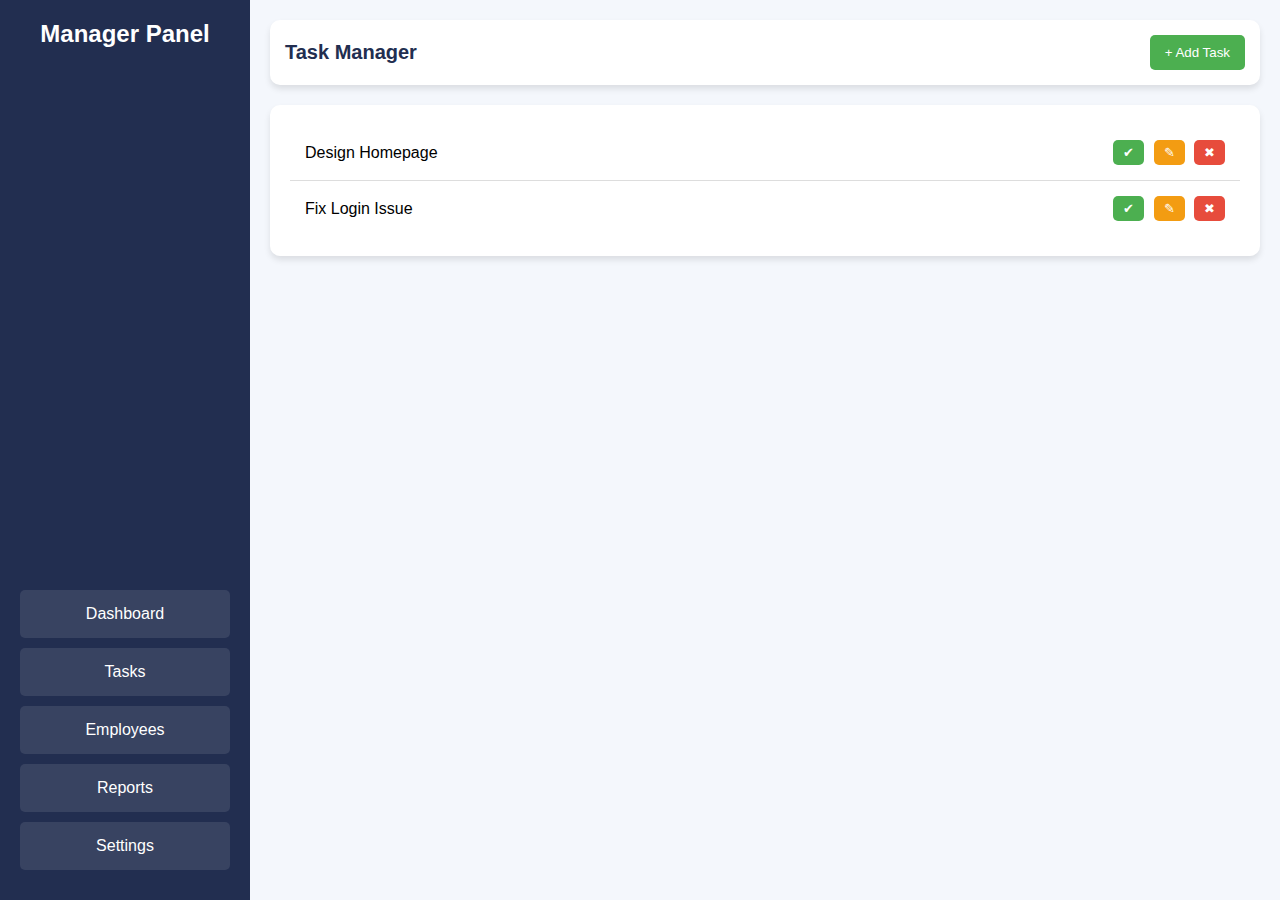
<file: templates/users/manager_page.html>
<!DOCTYPE html>
<html lang="en">
<head>
    <meta charset="UTF-8">
    <meta name="viewport" content="width=device-width, initial-scale=1.0">
    <title>Manager Dashboard</title>
    <style>
        /* General Styles */
        * {
            margin: 0;
            padding: 0;
            box-sizing: border-box;
            font-family: Arial, sans-serif;
        }

        body {
            display: flex;
            height: 100vh;
            background-color: #f4f7fc;
        }

        /* Sidebar Navigation */
        .sidebar {
            width: 250px;
            background-color: #222e50;
            color: #fff;
            padding: 20px;
            display: flex;
            flex-direction: column;
            justify-content: space-between;
        }

        .sidebar h2 {
            text-align: center;
            margin-bottom: 20px;
        }

        .menu {
            list-style: none;
        }

        .menu li {
            padding: 15px;
            margin: 10px 0;
            cursor: pointer;
            background: rgba(255, 255, 255, 0.1);
            text-align: center;
            border-radius: 5px;
            transition: 0.3s;
        }

        .menu li:hover {
            background: rgba(255, 255, 255, 0.2);
        }

        /* Main Content */
        .main-content {
            flex: 1;
            padding: 20px;
        }

        .topbar {
            display: flex;
            justify-content: space-between;
            align-items: center;
            background-color: #fff;
            padding: 15px;
            border-radius: 10px;
            box-shadow: 0px 4px 6px rgba(0, 0, 0, 0.1);
        }

        .topbar h1 {
            font-size: 20px;
            color: #222e50;
        }

        .add-task-btn {
            background-color: #4CAF50;
            color: white;
            padding: 10px 15px;
            border: none;
            cursor: pointer;
            border-radius: 5px;
            transition: 0.3s;
        }

        .add-task-btn:hover {
            background-color: #45a049;
        }

        /* Task List */
        .task-container {
            margin-top: 20px;
            background: #fff;
            padding: 20px;
            border-radius: 10px;
            box-shadow: 0px 4px 6px rgba(0, 0, 0, 0.1);
        }

        .task {
            display: flex;
            justify-content: space-between;
            align-items: center;
            padding: 15px;
            border-bottom: 1px solid #ddd;
        }

        .task:last-child {
            border-bottom: none;
        }

        .task.completed span {
            text-decoration: line-through;
            color: gray;
        }

        .task-buttons button {
            margin-left: 5px;
            padding: 5px 10px;
            cursor: pointer;
            border: none;
            border-radius: 5px;
            transition: 0.3s;
        }

        .task-buttons .complete {
            background: #4CAF50;
            color: white;
        }

        .task-buttons .edit {
            background: #f39c12;
            color: white;
        }

        .task-buttons .delete {
            background: #e74c3c;
            color: white;
        }

        .task-buttons button:hover {
            opacity: 0.8;
        }

        /* Modal */
        .modal {
            display: none;
            position: fixed;
            z-index: 1000;
            left: 0;
            top: 0;
            width: 100%;
            height: 100%;
            background: rgba(0, 0, 0, 0.5);
            justify-content: center;
            align-items: center;
        }

        .modal-content {
            background: white;
            padding: 20px;
            border-radius: 10px;
            width: 300px;
        }

        .modal-content h2 {
            margin-bottom: 10px;
        }

        .modal-content input {
            width: 100%;
            padding: 10px;
            margin: 10px 0;
            border: 1px solid #ddd;
            border-radius: 5px;
        }

        .modal-content button {
            width: 100%;
            padding: 10px;
            border: none;
            background: #4CAF50;
            color: white;
            border-radius: 5px;
            cursor: pointer;
        }

        .modal-content button:hover {
            background: #45a049;
        }
    </style>
</head>
<body>

    <!-- Sidebar -->
    <div class="sidebar">
        <h2>Manager Panel</h2>
        <ul class="menu">
            <li>Dashboard</li>
            <li>Tasks</li>
            <li>Employees</li>
            <li>Reports</li>
            <li>Settings</li>
        </ul>
    </div>

    <!-- Main Content -->
    <div class="main-content">
        <div class="topbar">
            <h1>Task Manager</h1>
            <button class="add-task-btn" onclick="openModal()">+ Add Task</button>
        </div>

        <div class="task-container">
            <div class="task">
                <span>Design Homepage</span>
                <div class="task-buttons">
                    <button class="complete" onclick="markComplete(this)">✔</button>
                    <button class="edit">✎</button>
                    <button class="delete" onclick="deleteTask(this)">✖</button>
                </div>
            </div>

            <div class="task">
                <span>Fix Login Issue</span>
                <div class="task-buttons">
                    <button class="complete" onclick="markComplete(this)">✔</button>
                    <button class="edit">✎</button>
                    <button class="delete" onclick="deleteTask(this)">✖</button>
                </div>
            </div>
        </div>
    </div>

    <!-- Modal -->
    <div class="modal" id="taskModal">
        <div class="modal-content">
            <h2>Add Task</h2>
            <input type="text" id="taskInput" placeholder="Task Name">
            <button onclick="addTask()">Add</button>
        </div>
    </div>

    <script>
        function openModal() {
            document.getElementById("taskModal").style.display = "flex";
        }

        function addTask() {
            let taskName = document.getElementById("taskInput").value;
            if (taskName.trim() !== "") {
                let taskList = document.querySelector(".task-container");
                let newTask = document.createElement("div");
                newTask.classList.add("task");
                newTask.innerHTML = `<span>${taskName}</span>
                    <div class="task-buttons">
                        <button class="complete" onclick="markComplete(this)">✔</button>
                        <button class="edit">✎</button>
                        <button class="delete" onclick="deleteTask(this)">✖</button>
                    </div>`;
                taskList.appendChild(newTask);
            }
            document.getElementById("taskModal").style.display = "none";
        }

        function markComplete(btn) {
            btn.closest(".task").classList.toggle("completed");
        }

        function deleteTask(btn) {
            btn.closest(".task").remove();
        }
    </script>
</body>
</html>
</file>
